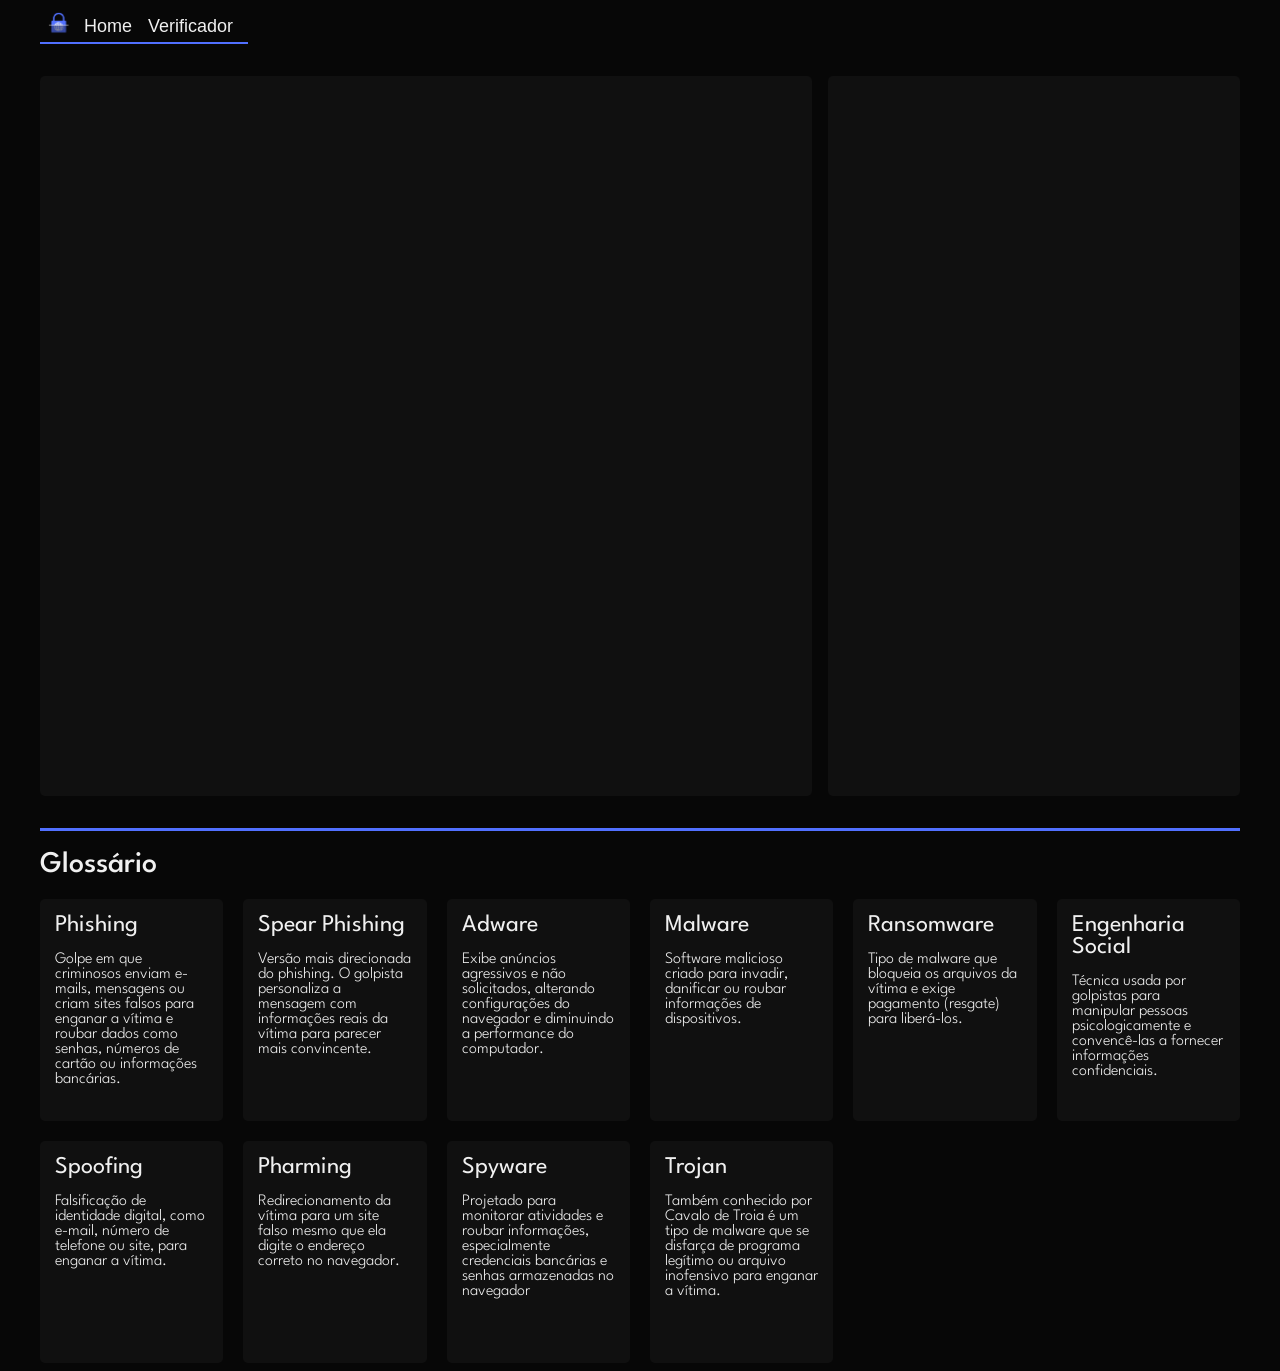
<file: html/home.html>
<!DOCTYPE html>
<html lang="en">
<head>
    <meta charset="UTF-8">
    <meta name="viewport" content="width=device-width, initial-scale=1.0">
    <title>Document</title>
    <link rel="preconnect" href="https://fonts.googleapis.com">
    <link rel="preconnect" href="https://fonts.gstatic.com" crossorigin>
    <link href="https://fonts.googleapis.com/css2?family=League+Spartan:wght@100..900&display=swap" rel="stylesheet">
    <link rel="stylesheet" href="/css/home_style.css">
</head>
<body>
    <div class="header">
        <img src="/css/imagens/secure_icon.svg" alt="SecureFeed-Logo" width="24px" height="24px">
        <button>Home</button>
        <button>Verificador</button>
    </div>
    
    <div class="container">
        <div class="principal"></div>
        <div class="news">

        </div>
    </div>

    <div id="divisor"></div>

    <h1 id="title-glos">Glossário</h1>

    <div class="container" id="glossario">
        
        <div class="card">
            <h2>Phishing</h2> 
            <p>Golpe em que criminosos enviam e-mails, mensagens ou criam sites falsos para enganar a vítima e roubar dados como senhas, números de cartão ou informações bancárias.</p>
        </div>
        <div class="card">
            <h2>Spear Phishing</h2> 
            <p>Versão mais direcionada do phishing. O golpista personaliza a mensagem com informações reais da vítima para parecer mais convincente.</p>
        </div>
        <div class="card">
            <h2>Adware</h2> 
            <p>Exibe anúncios agressivos e não solicitados, alterando configurações do navegador e diminuindo a performance do computador.</p>
        </div>
        <div class="card">
            <h2>Malware</h2> 
            <p>Software malicioso criado para invadir, danificar ou roubar informações de dispositivos.</p>
        </div>
        <div class="card">
            <h2>Ransomware</h2> 
            <p>Tipo de malware que bloqueia os arquivos da vítima e exige pagamento (resgate) para liberá-los.</p>
        </div>
        <div class="card">
            <h2>Engenharia Social</h2> 
            <p>Técnica usada por golpistas para manipular pessoas psicologicamente e convencê-las a fornecer informações confidenciais.</p>
        </div>
        <div class="card">
            <h2>Spoofing</h2> 
            <p>Falsificação de identidade digital, como e-mail, número de telefone ou site, para enganar a vítima.</p>
        </div>
        <div class="card">
            <h2>Pharming</h2> 
            <p>Redirecionamento da vítima para um site falso mesmo que ela digite o endereço correto no navegador.</p>
        </div>
        <div class="card">
            <h2>Spyware</h2> 
            <p>Projetado para monitorar atividades e roubar informações, especialmente credenciais bancárias e senhas armazenadas no navegador</p>
        </div>
        <div class="card">
            <h2>Trojan</h2> 
            <p>Também conhecido por Cavalo de Troia é um tipo de malware que se disfarça de programa legítimo ou arquivo inofensivo para enganar a vítima.</p>
        </div>
</div>
</body>
</html>
</file>
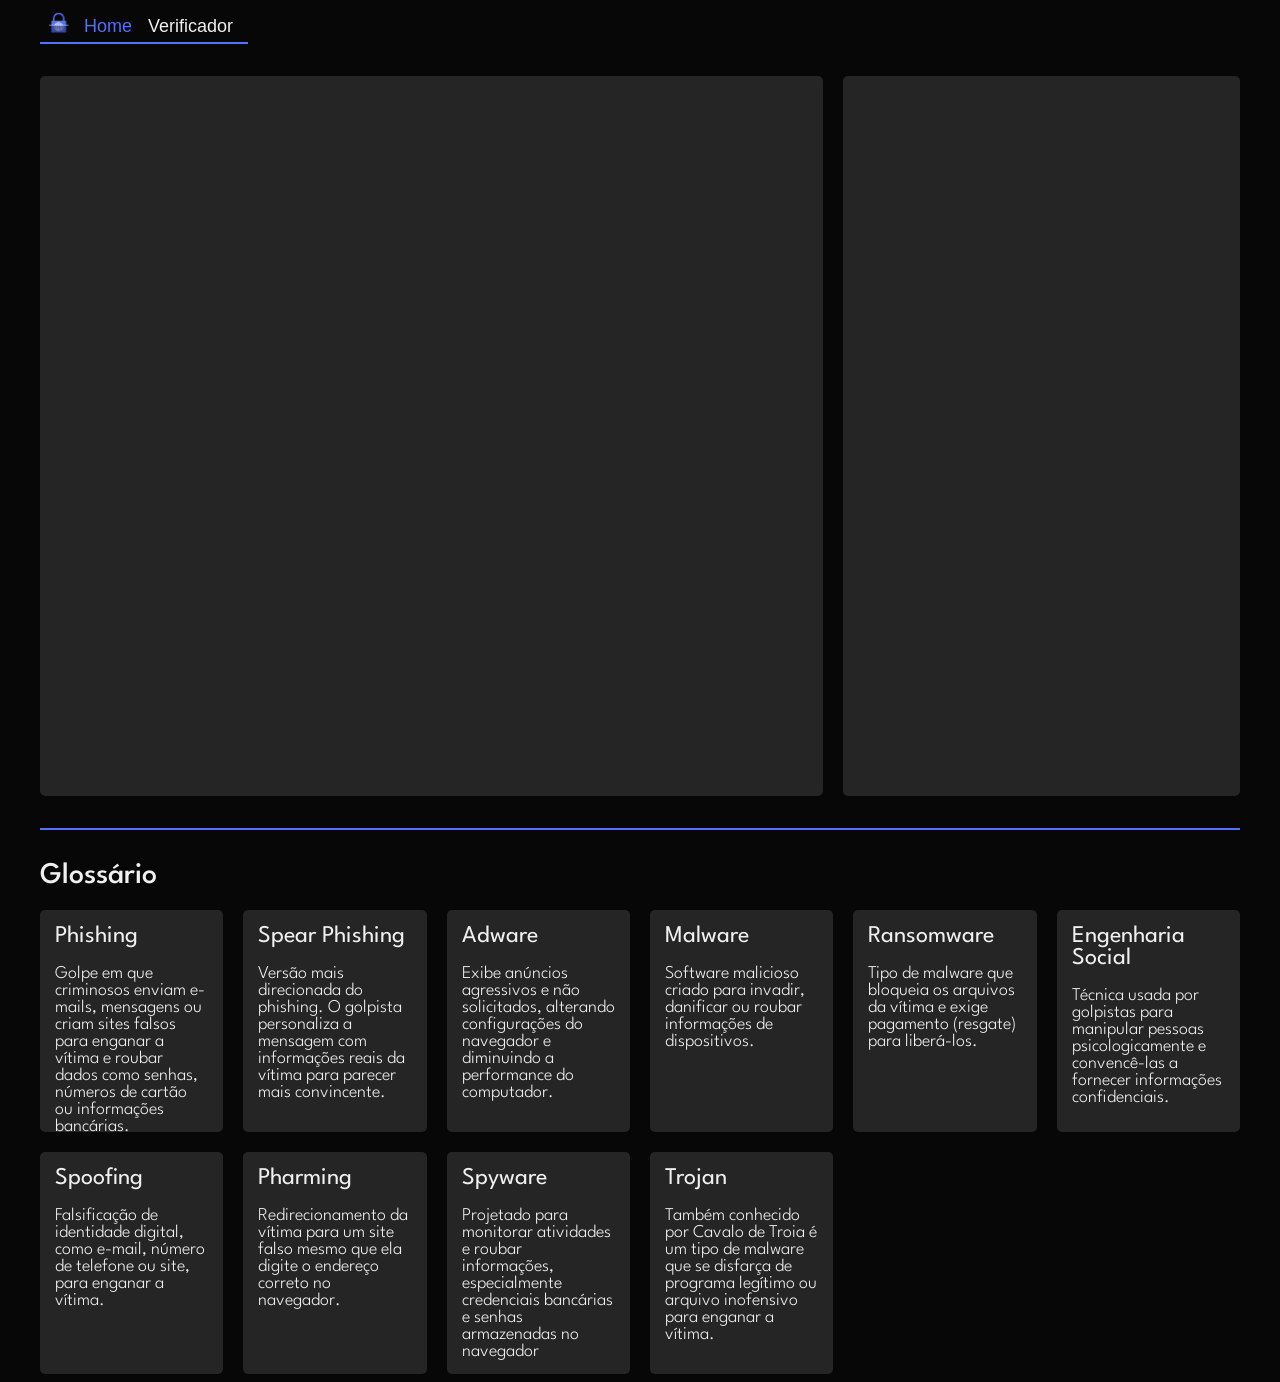
<file: frontend/html/home.html>
<!doctype html>
<html lang="en">
  <head>
    <meta charset="UTF-8" />
    <meta name="viewport" content="width=device-width, initial-scale=1.0" />
    <title>Document</title>
    <link rel="preconnect" href="https://fonts.googleapis.com" />
    <link rel="preconnect" href="https://fonts.gstatic.com" crossorigin />
    <link
      href="https://fonts.googleapis.com/css2?family=League+Spartan:wght@100..900&display=swap"
      rel="stylesheet"
    />
    <link rel="stylesheet" href="../css/home_style.css" />
  </head>
  <body>
    <div class="header">
      <img
        src="/css/imagens/secure_icon.svg"
        alt="SecureFeed-Logo"
        width="24px"
        height="24px"
      />
      <button class="page-atual">Home</button>
      <button><a href="verificador.html">Verificador</a></button>
    </div>

    <div class="container">
      <div class="principal"></div>
      <div class="news"></div>
    </div>

    <div id="divisor"></div>

    <h1 id="title-glos">Glossário</h1>

    <div class="container" id="glossario">
      <div class="card">
        <h2>Phishing</h2>
        <p>
          Golpe em que criminosos enviam e-mails, mensagens ou criam sites
          falsos para enganar a vítima e roubar dados como senhas, números de
          cartão ou informações bancárias.
        </p>
      </div>
      <div class="card">
        <h2>Spear Phishing</h2>
        <p>
          Versão mais direcionada do phishing. O golpista personaliza a mensagem
          com informações reais da vítima para parecer mais convincente.
        </p>
      </div>
      <div class="card">
        <h2>Adware</h2>
        <p>
          Exibe anúncios agressivos e não solicitados, alterando configurações
          do navegador e diminuindo a performance do computador.
        </p>
      </div>
      <div class="card">
        <h2>Malware</h2>
        <p>
          Software malicioso criado para invadir, danificar ou roubar
          informações de dispositivos.
        </p>
      </div>
      <div class="card">
        <h2>Ransomware</h2>
        <p>
          Tipo de malware que bloqueia os arquivos da vítima e exige pagamento
          (resgate) para liberá-los.
        </p>
      </div>
      <div class="card">
        <h2>Engenharia Social</h2>
        <p>
          Técnica usada por golpistas para manipular pessoas psicologicamente e
          convencê-las a fornecer informações confidenciais.
        </p>
      </div>
      <div class="card">
        <h2>Spoofing</h2>
        <p>
          Falsificação de identidade digital, como e-mail, número de telefone ou
          site, para enganar a vítima.
        </p>
      </div>
      <div class="card">
        <h2>Pharming</h2>
        <p>
          Redirecionamento da vítima para um site falso mesmo que ela digite o
          endereço correto no navegador.
        </p>
      </div>
      <div class="card">
        <h2>Spyware</h2>
        <p>
          Projetado para monitorar atividades e roubar informações,
          especialmente credenciais bancárias e senhas armazenadas no navegador
        </p>
      </div>
      <div class="card">
        <h2>Trojan</h2>
        <p>
          Também conhecido por Cavalo de Troia é um tipo de malware que se
          disfarça de programa legítimo ou arquivo inofensivo para enganar a
          vítima.
        </p>
      </div>
    </div>
  </body>
</html>
</file>
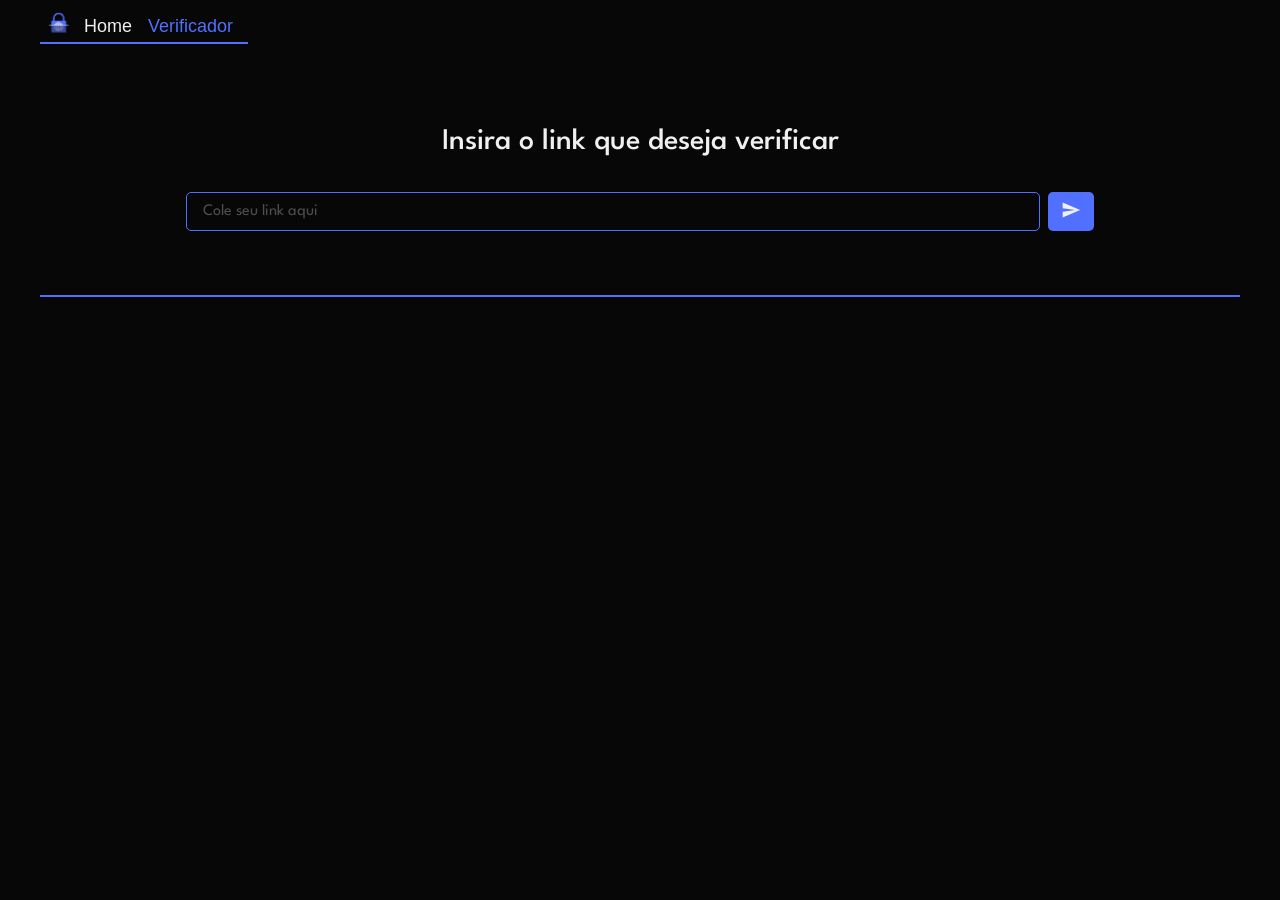
<file: frontend/html/verificador.html>
<!doctype html>
<html lang="en">

<head>
  <meta charset="UTF-8" />
  <meta name="viewport" content="width=device-width, initial-scale=1.0" />
  <title>SecureFeed</title>
  <link rel="preconnect" href="https://fonts.googleapis.com" />
  <link rel="preconnect" href="https://fonts.gstatic.com" crossorigin />
  <link href="https://fonts.googleapis.com/css2?family=League+Spartan:wght@100..900&display=swap" rel="stylesheet" />
  <link rel="stylesheet" href="../css/home_style.css" />
  <link rel="stylesheet" href="../css/verificador.css" />
  <link rel="stylesheet" href="../css/result_verificacao.css" />

  <link rel="icon" href="../css/imagens/secure_icon.svg" type="image/svg+xml" />
</head>

<body>
  <div class="header">
    <img src="../css/imagens/secure_icon.svg" alt="SecureFeed-Logo" width="24px" height="24px" />
    <button><a href="../../index.html">Home</a></button>
    <button class="page-atual">Verificador</button>
  </div>

  <div class="busca-link">
    <h1 id="title-glos">Insira o link que deseja verificar</h1>

    <div class="campo-link">
      <input type="url" placeholder="Cole seu link aqui" />
      <button>
        <svg xmlns="http://www.w3.org/2000/svg" width="20" height="20" viewBox="0 0 24 24" fill="currentColor">
          <path d="M2.01 21L23 12 2.01 3 2 10l15 2-15 2z" />
        </svg>
      </button>
    </div>
  </div>

  <div id="divisor"></div>

  <div class="result_verificacao">
    <h1 id="title-glos">Resultado da Verificação</h1>

    <div class="card_result">
      <div class="status-valido">
        <svg xmlns="http://www.w3.org/2000/svg" width="24" height="24" viewBox="0 0 24 24" fill="none" stroke="green"
          stroke-width="2">
          <path d="M20 6L9 17l-5-5" />
        </svg>
      </div>
      <p class="status-text">Status: Seguro</p>
      <p class="motivo-text">
        O link passou por todas as verificações de segurança.
      </p>
    </div>

    <div class="card_result">
      <div class="status-invalido">
        <svg xmlns="http://www.w3.org/2000/svg" width="24" height="24" viewBox="0 0 24 24" fill="none" stroke="red"
          stroke-width="2">
          <line x1="18" y1="6" x2="6" y2="18" />
          <line x1="6" y1="6" x2="18" y2="18" />
        </svg>
      </div>
      <p class="status-text">Status: Suspeito</p>
      <p class="motivo-text">
        O link contém elementos suspeitos, como domínio desconhecido ou falta
        de HTTPS.
      </p>
    </div>
  </div>
  <script src="../../backend/verificador.js"></script>
</body>

</html>
</file>
<file: css/home_style.css>
.league{
  font-family: "League Spartan", sans-serif;
  font-optical-sizing: auto;
  font-weight: 400;
  font-style: normal;
}
:root{
    --bg-color: #070707;
    --azul: #5170FF;
    --branco: #F0F0F0 ;
    --cinza: #101010;
    --vermelho: #FF3131;
    --verde: #00BF63;
    --fonte-principal: "League Spartan", sans-serif;
}

body{
    padding: 0 2em;
    background-color: var(--bg-color);
    font-family: var(--fonte-principal);
    
}

.header{
    width: 13em;
    height: 2em;
    padding-bottom: 2px ;  
    border-bottom: 2px solid;
    border-color: var(--azul);

    display:flex;
    align-content: center;
    justify-content: center;
    justify-self: center;
    margin-bottom: 2em;
}
.header img{
    margin: 3px 5px 0px 0px;
}

.header button{
    height: 2em;
    width: auto;
    outline: none;
    border-bottom: 2px solid;
    border-color: transparent;
    background-color: transparent;
    color: var(--branco);
    font-size: 18px;
    
    transition: all 0.3s ease-in;
}
.container{
    display: flex;
    width: 100% ;
    height: 80vh;
    background-color: transparent;
    
    justify-self: center;
}

.principal {
    background-color: var(--cinza);
    height: 100% ;
    width: 100%;
    border-radius: 5px;
}

.news {
    background-color: var(--cinza);
    height: 100%;
    width: 40em;
    border-radius: 5px;
    
    margin-left: 1em ;
    
}
#divisor {
    display: flex;
    background-color: var(--azul);
    height: 3px;
    width: 100%;

    justify-self: center;
    margin: 2em 0 1em 0;
}

#title-glos{
    font-size: 30px;
    color: var(--branco);
    font-weight: 500;
}
#glossario{
    display: grid;
    grid-template-columns: repeat(6, 1fr);
    gap:20px;
    height: auto;
}
.card{
    flex: 1;
    
    height: 12em;
    background-color: var(--cinza);
    border: 1px solid;
    border-color: transparent;
    border-radius: 5px;

    padding: 14px;
    align-items: baseline;

    transition: all 0.5s ease-in-out;
}
#glossario h2{
    color: var(--branco);
    margin: 0px;
    font-size: 24px;
    font-weight: 400;

}
#glossario p{
    color:var(--branco);
    font-size: 18;
    font-weight: 300;
}


/*-----------------------Hovers-----------------------*/

.header button:hover{
    color: var(--azul);
    cursor: pointer;
   
}

.card:hover{
    border-color: var(--azul);
}
</file>
<file: frontend/css/home_style.css>
.league {
  font-family: "League Spartan", sans-serif;
  font-optical-sizing: auto;
  font-weight: 400;
  font-style: normal;
}

:root {
  --bg-color: #070707;
  --azul: #5170ff;
  --branco: #f0f0f0;
  --cinza: #252525;
  --vermelho: #ff3131;
  --verde: #00bf63;
  --fonte-principal: "League Spartan", sans-serif;
}

body {
  padding: 0 2em;
  background-color: var(--bg-color);
  font-family: var(--fonte-principal);
}

a {
  text-decoration: none;
}
.header {
  width: 13em;
  height: 2em;
  padding-bottom: 2px;
  border-bottom: 2px solid var(--azul);
  display: flex;
  align-content: center;
  justify-content: center;
  justify-self: center;
  margin-bottom: 2em;
}

.header img {
  margin: 3px 5px 0px 0px;
}

.header button {
  height: 2em;
  width: auto;
  outline: none;
  border-bottom: 2px solid;
  border-color: transparent;
  background-color: transparent;
  color: var(--branco);
  font-size: 18px;
  transition: all 0.3s ease-in;
}

.header button a {
  color: inherit;
  text-decoration: none;
  outline: none;
}

.page-atual a {
  color: var(--azul);
}

.header button.page-atual {
  color: var(--azul);
}
.container {
  display: flex;
  width: 100%;
  height: 80vh;
  gap: 20px;
  align-items: flex-start;
}

.principal {
  background-color: var(--cinza);
  flex: 2;
  height: 100%;
  border-radius: 5px;
  padding: 14px;
  box-sizing: border-box;
  overflow-y: auto;
  position: sticky;
  top: 20px;
}

.news {
  background-color: var(--cinza);
  flex: 1; /* Ocupa 1 parte do espaço (mais estreita) */
  width: auto; /* Remove o width fixo de 40em para ser responsivo */
  border-radius: 5px;
  height: 100%; /* Ajustado para acompanhar a altura do container */
  overflow-y: auto;
  padding: 10px;
  box-sizing: border-box;
}

.news::-webkit-scrollbar,
.principal::-webkit-scrollbar {
  width: 6px;
}

.news::-webkit-scrollbar-track,
.principal::-webkit-scrollbar-track {
  background: #181818;
}

.news::-webkit-scrollbar-thumb,
.principal::-webkit-scrollbar-thumb {
  background: var(--azul);
  border-radius: 4px;
}

.news::-webkit-scrollbar-thumb:hover,
.principal::-webkit-scrollbar-thumb:hover {
  background: #6a84ff;
}

.botao-ler-mais {
  display: inline-block;
  background-color: var(--azul);
  color: white;
  padding: 12px 25px;
  border-radius: 5px;
  font-weight: 600;
  text-decoration: none;
  transition: all 0.3s ease;
}

/* Cards de notícia – garante que ocupem toda a largura e sem margens laterais */
.card-noticia {
  cursor: pointer;
  padding: 15px;
  background: #222; /* Um pouco mais claro que o fundo para destacar */
  margin-bottom: 10px;
  border-left: 4px solid transparent; /* Um detalhe visual para o hover */
}

/* Ajuste para a imagem ou fallback */
.card-noticia img {
  width: 100%;
  height: 200px;
  object-fit: cover;
}

/* Conteúdo do card */
.card-noticia .conteudo {
  padding: 20px;
}

.card-noticia .fonte {
  color: var(--azul);
  margin: 0 0 10px 0;
}

.card-noticia h3 {
  font-size: 1rem; /* Diminuído para caber melhor na lateral */
  margin: 0;
}

.card-noticia p {
  color: #999;
  margin: 0 0 15px 0;
  line-height: 1.5;
}

.card-noticia .rodape {
  display: flex;
  justify-content: space-between;
  align-items: center;
}

.card-noticia .data {
  color: #666;
}

.card-noticia .botao {
  background: var(--azul);
  color: white;
  padding: 8px 16px;
  border-radius: 4px;
  text-decoration: none;
  font-weight: 500;
  transition: opacity 0.3s;
}

#divisor {
  display: flex;
  background-color: var(--azul);
  height: 1.5px;
  width: 100%;
  justify-self: center;
  margin: 2em 0 2em 0;
}

#title-glos {
  font-size: 30px;
  color: var(--branco);
  font-weight: 500;
}

#glossario {
  display: grid;
  grid-template-columns: repeat(6, 1fr);
  gap: 20px;
  height: auto;
}

.card {
  flex: 1;
  height: 12em;
  background-color: var(--cinza);
  border: 1px solid transparent;
  border-radius: 5px;
  padding: 14px;
  align-items: baseline;
  transition: all 0.5s ease-in-out;
}

#glossario h2 {
  color: var(--branco);
  margin: 0px;
  font-size: 24px;
  font-weight: 400;
}

#glossario p {
  color: var(--branco);
  font-size: 18px;
  font-weight: 300;
}

/*---------------------hovers-------------------------*/

.header button:hover {
  color: var(--azul);
  cursor: pointer;
}

.card:hover {
  border-color: var(--azul);
}

.card-noticia .botao:hover {
  opacity: 0.8;
}

.botao-ler-mais:hover {
  background-color: #6a84ff;
  transform: scale(1.05);
}

/*---------------------previews-----------------------*/

.preview-content {
  animation: fadeIn 0.4s ease-out;
}

.preview-content img {
  width: 100%;
  max-height: 350px;
  object-fit: cover;
  border-radius: 8px;
  margin-bottom: 20px;
  border: 1px solid #333;
}

.preview-content h1 {
  color: var(--branco);
  font-size: 2.2rem;
  margin-bottom: 15px;
  line-height: 1.2;
}

.preview-content p {
  color: #ccc;
  font-size: 1.2rem;
  line-height: 1.6;
}

@keyframes fadeIn {
  from {
    opacity: 0;
    transform: translateY(10px);
  }
  to {
    opacity: 1;
    transform: translateY(0);
  }
}

/* ------------------------- Ajustes de Responsividade -------------------------- */

/* --- Ajustes para Celular (Responsividade) --- */
@media (max-width: 900px) {
  body {
    margin: 0;
    padding: 0 15px;
    height: auto !important; /* Libera a altura do corpo */
    overflow-y: auto !important; /* Garante o scroll da página inteira */
  }
  .header {
    position: fixed; /* Fixa o elemento em relação à janela do navegador */
    top: 0; /* Cola o header no topo absoluto */
    left: 0; /* Garante que comece do canto esquerdo */
    width: 100%;
    padding: 5px 0px;
    margin-bottom: 5px; /* Faz o header ocupar toda a largura da tela */
    z-index: 1000; /* Garante que o header fique por cima de qualquer outro elemento */
    background-color: var(
      --bg-color
    ); /* Mantém a cor de fundo para não ficar transparente */
    display: flex;
    align-items: center;
    justify-content: center;
  }
  .header .botao {
    border: 2px solid var(--azul);
  }
  .container {
    display: block !important;
    height: auto !important;
    width: 100%;
    padding-top: 50px;
    overflow-y: visible !important;
  }

  .principal {
    height: auto;
    width: 100%;
    position: relative;
    display: block !important;
    padding: 0 0 15px 0;

    background-color: var(--bg-color);
    overflow-y: visible;
    border-radius: 0;
  }
  .principal > div,
  .principal > * {
    padding: 0 !important;
    margin: 0 !important;
  }

  .principal > div > h1 {
    margin-top: 0 !important;
    font-size: 1.7rem !important;
    line-height: 1 !important;
  }

  .principal p {
    display: none;
  }

  .news {
    width: 100% !important;
    margin-left: 0 !important;
    height: auto !important;
    overflow-y: visible !important;
    background-color: transparent;
    position: static;
    padding: 30px 0 0 0 !important;
  }
  .news > .card-noticia {
    background-color: var(--cinza) !important;
    border-radius: 5px !important;
    padding: 0;
    border: 0;
  }

  /* Glossário como uma lista vertical (um abaixo do outro) */
  #glossario {
    display: flex;
    flex-direction: column;
    padding: 0;
  }

  .card {
    height: auto; /* Permite que o card cresça conforme o texto */
    flex: none;
    border-top: 2px solid var(--cinza);
    background-color: var(--bg-color);
  }
}
</file>
<file: frontend/css/verificador.css>
.busca-link {
  padding: 2em;
  display: flex;
  flex-direction: column;
  align-items: center;
  justify-content: center;
  height: 100%;
}

.campo-link {
  display: flex;
  gap: 0.5em;
  margin-top: 1em;
  width: 80%;
}

.campo-link input {
  flex: 1;
  background-color: var(--bg-color);
  border: 1px solid var(--azul);
  border-radius: 5px;
  color: var(--branco);
  font-family: var(--fonte-principal);
  font-size: 16px;
  padding: 0.6em 1em;
  outline: none;
}

.campo-link input::placeholder {
  color: var(--branco);
  opacity: 0.3;
}

.campo-link button {
  background-color: var(--azul);
  color: var(--branco);
  border: none;
  border-radius: 5px;
  padding: 0.6em 1em;
  cursor: pointer;
  transition: all 0.3s ease-in;
}

/*-----------------------Hovers-----------------------*/

.campo-link button:hover {
  opacity: 0.8;
}

/*-----------------------Responsividade-----------------------*/

@media (max-width: 900px) {
  .busca-link {
    padding: 5em 0 1em 0;
  }

  .campo-link {
    width: 100%;
  }
}
</file>
<file: frontend/css/result_verificacao.css>
.result_verificacao {
  padding: 2em;
  display: flex;
  flex-direction: column;
  align-items: center;
}

.card_result {
  background-color: var(--cinza);
  border: 1px solid transparent;
  border-radius: 8px;
  padding: 2.5em 3em;
  margin-top: 1em;
  display: flex;
  flex-direction: column;
  align-items: center;
  gap: 1.2em;
  transition: all 0.4s ease-in-out;
  width: 75%;
}

.card_result p {
  color: var(--branco);
  font-size: 16px;
  font-weight: 300;
  margin: 0;
  text-align: center;
}

.status-valido,
.status-invalido {
  width: 100px;
  height: 100px;
  border-radius: 50%;
  display: flex;
  align-items: center;
  justify-content: center;
  transition: all 0.4s ease-in-out;
}

.status-valido {
  background-color: rgba(0, 191, 99, 0.12);
  border: 2px solid rgba(0, 191, 99, 0.3);
}

.status-invalido {
  background-color: rgba(255, 49, 49, 0.12);
  border: 2px solid rgba(255, 49, 49, 0.3);
}

.status-valido svg,
.status-invalido svg {
  width: 52px;
  height: 52px;
}

.status-valido svg {
  stroke: var(--verde);
}

.status-invalido svg {
  stroke: var(--vermelho);
}

.card_result .status-text {
  font-size: 22px;
  font-weight: 600;
  color: var(--branco);
  margin: 0;
}

.card_result .motivo-text {
  color: var(--branco);
  opacity: 0.5;
}

/*-----------------------Hovers-----------------------*/

.card_result:hover {
  border-color: var(--azul);
}
.status-valido:hover {
  background-color: rgba(0, 191, 99, 0.22);
  border-color: var(--verde);
}

.status-invalido:hover {
  background-color: rgba(255, 49, 49, 0.22);
  border-color: var(--vermelho);
}

/*-----------------------Responsividade-----------------------*/

@media (max-width: 900px) {
  .card_result {
    width: 100%;
    padding: 2em;
  }

  .result_verificacao {
    padding: 0em 2em 2em 2em;
    display: flex;
    flex-direction: column;
    align-items: center;
  }
}
</file>
